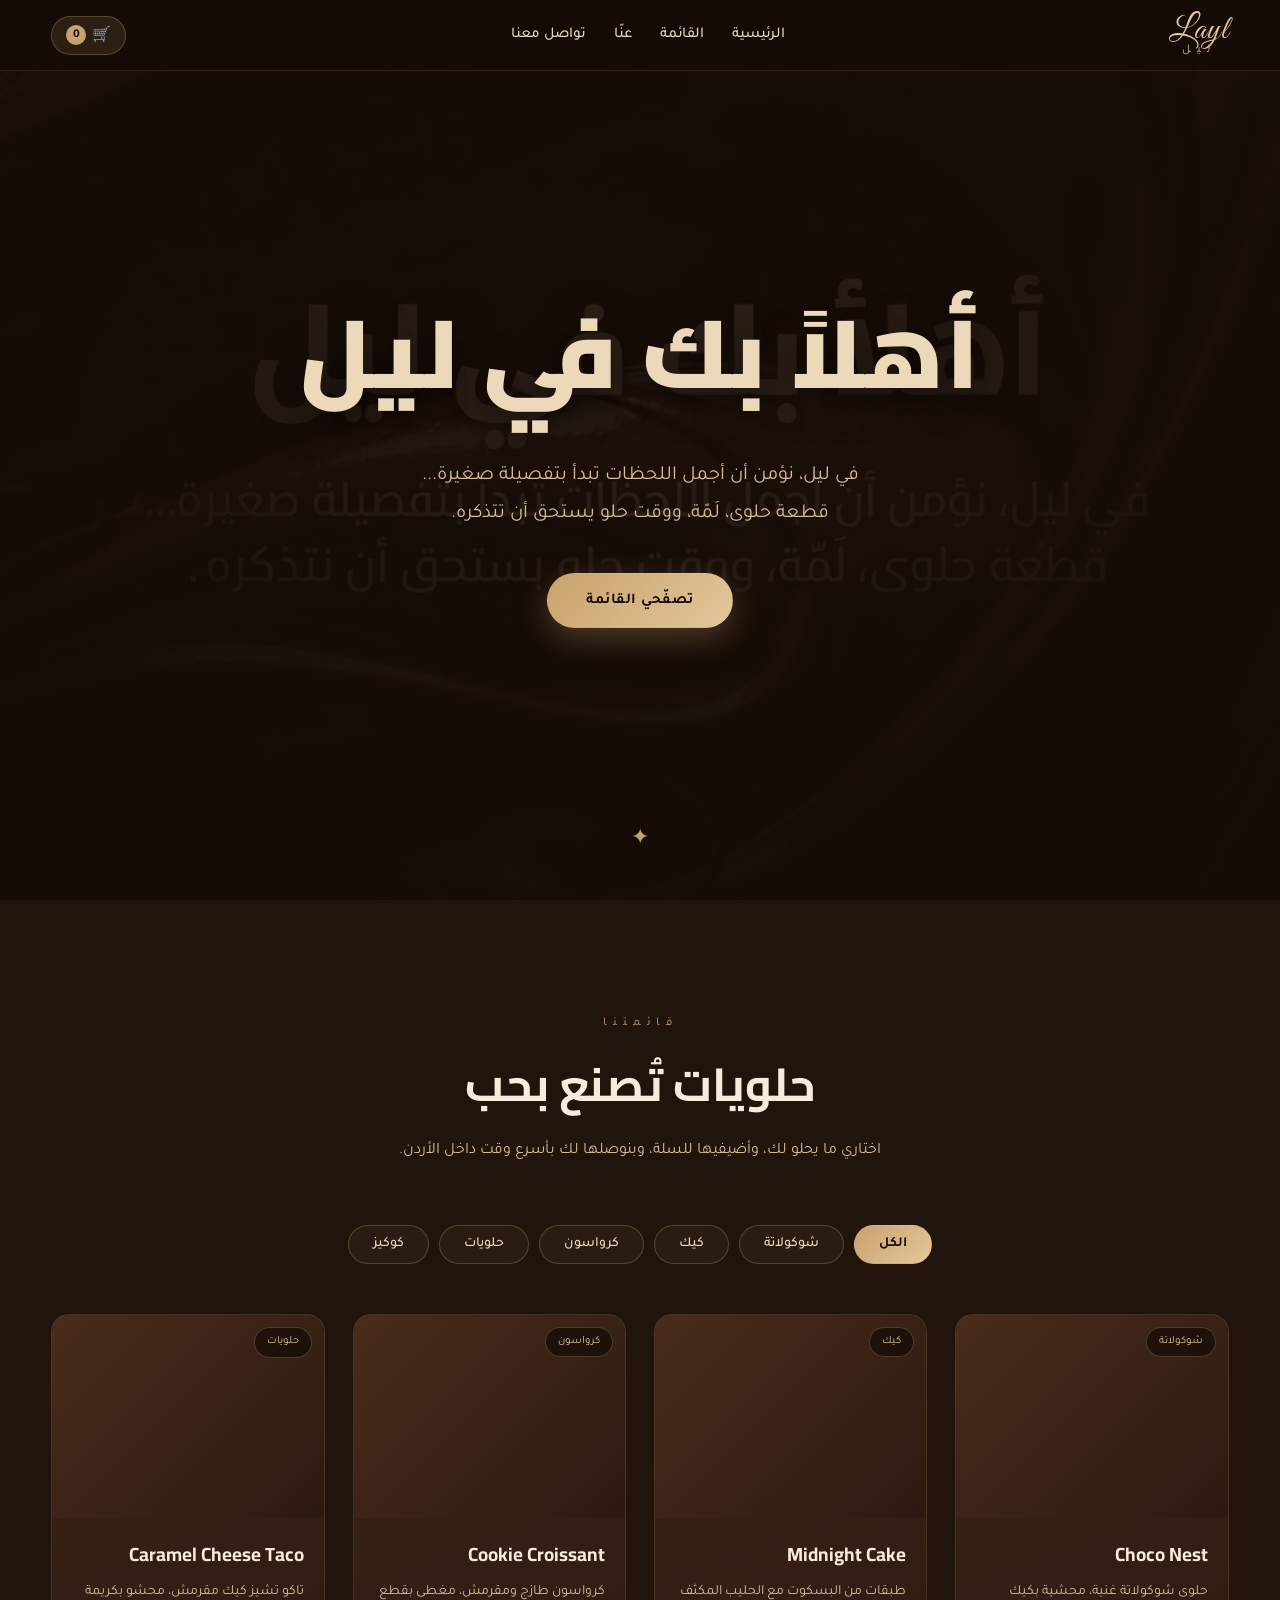
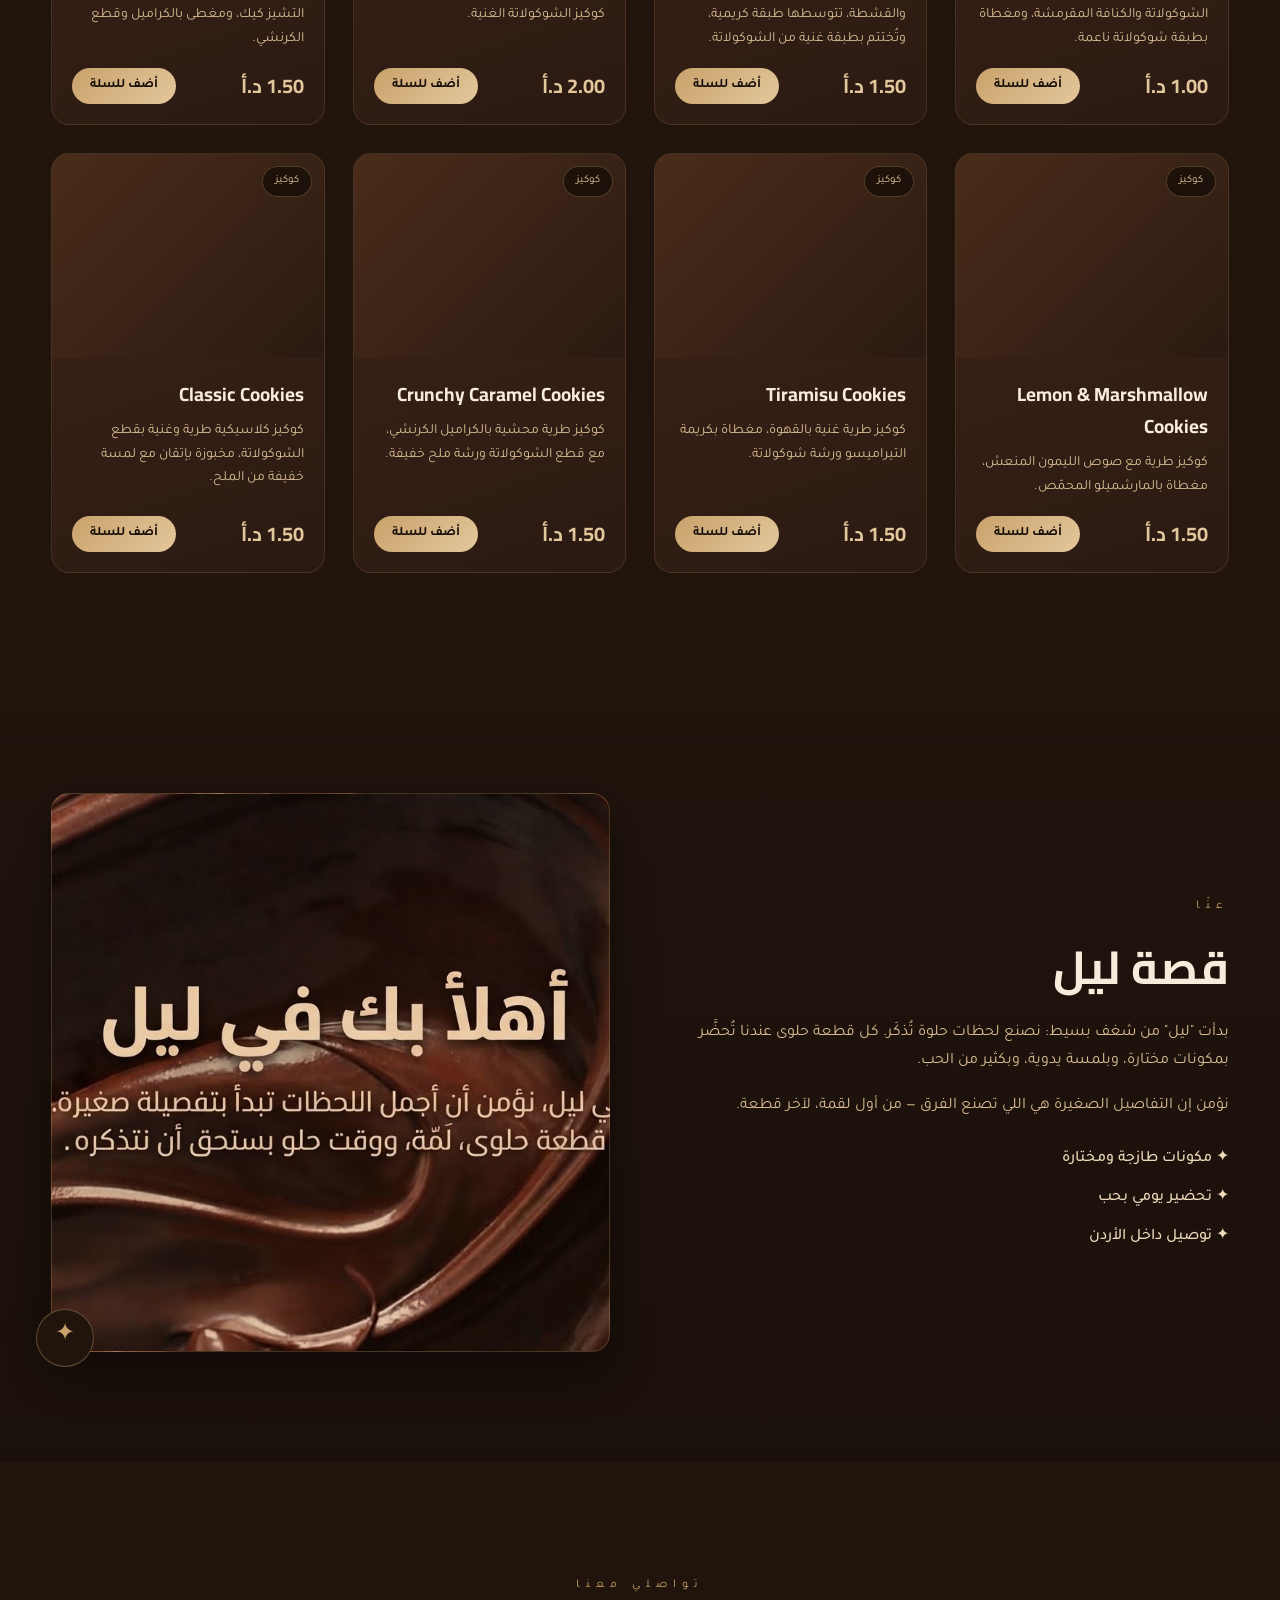
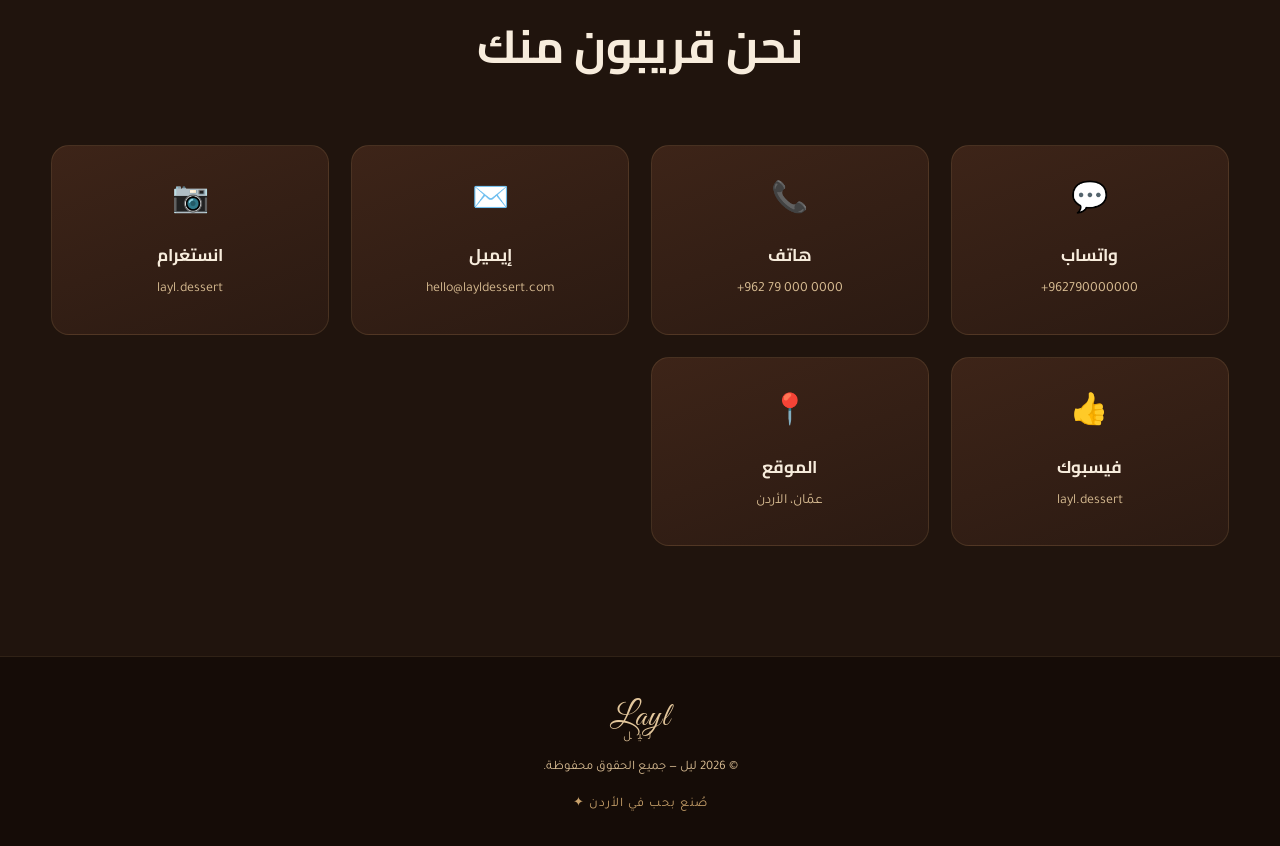
<file: index.html>
<!DOCTYPE html>
<html lang="ar" dir="rtl">
<head>
<meta charset="UTF-8" />
<meta name="viewport" content="width=device-width, initial-scale=1.0" />
<title>ليل | حلويات فاخرة - Layl Dessert</title>
<meta name="description" content="ليل - حلويات فاخرة في الأردن. كيك، شوكولاتة، وحلويات تُصنع بحب." />
<link rel="preconnect" href="https://fonts.googleapis.com">
<link rel="preconnect" href="https://fonts.gstatic.com" crossorigin>
<link href="https://fonts.googleapis.com/css2?family=Cairo:wght@400;600;700;900&family=Great+Vibes&family=Tajawal:wght@300;400;500;700&display=swap" rel="stylesheet">
<link rel="stylesheet" href="assets/css/style.css" />
<!-- Netlify Identity Widget: هذا السطر هو اللي بيحل مشكلة الباسورد -->
<script src="https://identity.netlify.com/v1/netlify-identity-widget.js"></script>
</head>
<body>

<!-- Netlify Form for Orders (Hidden) -->
<form name="order" netlify netlify-honeypot="bot-field" hidden>
  <input type="text" name="name" />
  <input type="text" name="phone" />
  <input type="text" name="address" />
  <input type="text" name="notes" />
  <input type="text" name="items" />
  <input type="text" name="total" />
</form>

<!-- ===== Header ===== -->
<header class="site-header" id="header">
  <div class="container header-inner">
    <a href="#home" class="logo">
      <span class="logo-en">Layl</span>
      <span class="logo-ar">ليل</span>
    </a>
    <nav class="nav" id="nav">
      <a href="#home">الرئيسية</a>
      <a href="#menu">القائمة</a>
      <a href="#about">عنّا</a>
      <a href="#contact">تواصل معنا</a>
    </nav>
    <button class="cart-btn" id="cartBtn" aria-label="سلة التسوق">
      🛒 <span class="cart-count" id="cartCount">0</span>
    </button>
    <button class="menu-toggle" id="menuToggle" aria-label="القائمة">☰</button>
  </div>
</header>

<!-- ===== Hero ===== -->
<section class="hero" id="home">
  <div class="hero-bg"></div>
  <div class="hero-overlay"></div>
  <div class="hero-content">
    <h1 class="hero-title">أهلاً بك في ليل</h1>
    <p class="hero-sub">
      في ليل، نؤمن أن أجمل اللحظات تبدأ بتفصيلة صغيرة...<br>
      قطعة حلوى، لَمّة، ووقت حلو يستحق أن تتذكره.
    </p>
    <a href="#menu" class="btn btn-primary">تصفّحي القائمة</a>
  </div>
  <div class="hero-star">✦</div>
</section>

<!-- ===== Menu ===== -->
<section class="section" id="menu">
  <div class="container">
    <div class="section-head">
      <span class="eyebrow">قائمتنا</span>
      <h2 class="section-title">حلويات تُصنع بحب</h2>
      <p class="section-desc">اختاري ما يحلو لك، وأضيفيها للسلة، وبنوصلها لك بأسرع وقت داخل الأردن.</p>
    </div>
    <div class="categories" id="categories"></div>
    <div class="products-grid" id="productsGrid">
      <div class="loading">جارٍ التحميل...</div>
    </div>
  </div>
</section>

<!-- ===== About ===== -->
<section class="section about" id="about">
  <div class="container about-grid">
    <div class="about-text">
      <span class="eyebrow">عنّا</span>
      <h2 class="section-title">قصة ليل</h2>
      <p>
        بدأت "ليل" من شغف بسيط: نصنع لحظات حلوة تُذكَر. كل قطعة حلوى عندنا تُحضَّر بمكونات مختارة،
        وبلمسة يدوية، وبكثير من الحب.
      </p>
      <p>
        نؤمن إن التفاصيل الصغيرة هي اللي تصنع الفرق — من أول لقمة، لآخر قطعة.
      </p>
      <ul class="features">
        <li>✦ مكونات طازجة ومختارة</li>
        <li>✦ تحضير يومي بحب</li>
        <li>✦ توصيل داخل الأردن</li>
      </ul>
    </div>
    <div class="about-img"></div>
  </div>
</section>

<!-- ===== Contact ===== -->
<section class="section contact" id="contact">
  <div class="container">
    <div class="section-head">
      <span class="eyebrow">تواصلي معنا</span>
      <h2 class="section-title">نحن قريبون منك</h2>
    </div>
    <div class="contact-grid">
      <a class="contact-card" id="cWhatsapp" target="_blank">
        <div class="contact-icon">💬</div>
        <h3>واتساب</h3>
        <p id="cWhatsappText">—</p>
      </a>
      <a class="contact-card" id="cPhone">
        <div class="contact-icon">📞</div>
        <h3>هاتف</h3>
        <p id="cPhoneText">—</p>
      </a>
      <a class="contact-card" id="cEmail">
        <div class="contact-icon">✉️</div>
        <h3>إيميل</h3>
        <p id="cEmailText">—</p>
      </a>
      <a class="contact-card" id="cInstagram" target="_blank">
        <div class="contact-icon">📷</div>
        <h3>انستغرام</h3>
        <p id="cInstagramText">—</p>
      </a>
      <a class="contact-card" id="cFacebook" target="_blank">
        <div class="contact-icon">👍</div>
        <h3>فيسبوك</h3>
        <p id="cFacebookText">—</p>
      </a>
      <div class="contact-card">
        <div class="contact-icon">📍</div>
        <h3>الموقع</h3>
        <p id="cAddress">—</p>
      </div>
    </div>
  </div>
</section>

<!-- ===== Footer ===== -->
<footer class="site-footer">
  <div class="container footer-inner">
    <div class="logo">
      <span class="logo-en">Layl</span>
      <span class="logo-ar">ليل</span>
    </div>
    <p>© <span id="year"></span> ليل — جميع الحقوق محفوظة.</p>
    <p class="made">صُنع بحب في الأردن ✦</p>
  </div>
</footer>

<!-- ===== Cart Drawer ===== -->
<div class="cart-overlay" id="cartOverlay"></div>
<aside class="cart-drawer" id="cartDrawer">
  <div class="cart-head">
    <h3>سلة التسوق</h3>
    <button id="cartClose" class="icon-btn">✕</button>
  </div>
  <div class="cart-body" id="cartBody">
    <p class="empty-cart">سلتك فارغة حالياً 🍫</p>
  </div>
  <div class="cart-foot" id="cartFoot" style="display:none">
    <div class="cart-total">
      <span>المجموع:</span>
      <strong id="cartTotal">0.00 د.أ</strong>
    </div>
    <div class="checkout-form">
      <input type="text" id="orderName" placeholder="الاسم الكامل *" required>
      <input type="tel" id="orderPhone" placeholder="رقم الهاتف *" required>
      <input type="text" id="orderAddress" placeholder="العنوان (المدينة، المنطقة، الشارع) *" required>
      <textarea id="orderNotes" placeholder="ملاحظات إضافية (اختياري)" rows="2"></textarea>
      <button class="btn btn-primary btn-full" id="checkoutBtn">إتمام الطلب</button>
      <p class="checkout-note">سيتم إرسال تفاصيل الطلب للإدارة. الدفع عند التسليم أو CliQ.</p>
    </div>
  </div>
</aside>

<button class="fab-cart" id="fabCart">🛒 <span id="fabCount">0</span></button>

<script src="assets/js/main.js"></script>
</body>
</html>
</file>
<file: assets/css/style.css>
:root{
  --brown-900:#150c07;
  --brown-800:#20140d;
  --brown-700:#2b1a12;
  --brown-600:#3d2418;
  --brown-500:#4a2c1a;
  --brown-400:#5c3822;
  --beige-100:#f7ecdc;
  --beige-200:#ecd9ba;
  --beige-300:#d9bd93;
  --gold:#c9a26b;
  --gold-soft:#e3c79c;
  --shadow:0 18px 45px rgba(0,0,0,.45);
  --radius:18px;
}

*{box-sizing:border-box;margin:0;padding:0}
html{scroll-behavior:smooth}
body{
  font-family:'Tajawal','Cairo',sans-serif;
  background:var(--brown-800);
  color:var(--beige-100);
  line-height:1.7;
  overflow-x:hidden;
}
img{max-width:100%;display:block}
a{color:inherit;text-decoration:none}
button{font-family:inherit;cursor:pointer;border:none;background:none;color:inherit}
.container{width:min(1180px,92%);margin-inline:auto}

/* ===== Header ===== */
.site-header{
  position:fixed;top:0;right:0;left:0;z-index:100;
  padding:14px 0;
  background:rgba(21,12,7,.65);
  backdrop-filter:blur(14px);
  border-bottom:1px solid rgba(201,162,107,.15);
  transition:.3s;
}
.header-inner{display:flex;align-items:center;gap:24px;justify-content:space-between}
.logo{display:flex;flex-direction:column;align-items:center;line-height:1}
.logo-en{
  font-family:'Great Vibes',cursive;
  font-size:34px;color:var(--gold-soft);
  letter-spacing:1px;
}
.logo-ar{font-size:12px;color:var(--beige-300);letter-spacing:6px;margin-top:-4px}
.nav{display:flex;gap:28px}
.nav a{color:var(--beige-200);font-weight:500;font-size:15px;position:relative;transition:.25s}
.nav a::after{
  content:'';position:absolute;bottom:-6px;right:0;width:0;height:1.5px;
  background:var(--gold);transition:.3s;
}
.nav a:hover{color:var(--gold-soft)}
.nav a:hover::after{width:100%}
.cart-btn,.menu-toggle{
  background:rgba(201,162,107,.12);
  border:1px solid rgba(201,162,107,.3);
  color:var(--beige-100);
  padding:8px 14px;border-radius:50px;font-size:15px;
  display:flex;align-items:center;gap:6px;transition:.25s;
}
.cart-btn:hover,.menu-toggle:hover{background:rgba(201,162,107,.25)}
.cart-count{
  background:var(--gold);color:var(--brown-900);
  font-weight:700;font-size:12px;border-radius:50%;
  min-width:20px;height:20px;display:grid;place-items:center;padding:0 5px;
}
.menu-toggle{display:none;font-size:20px}

/* ===== Hero ===== */
.hero{
  position:relative;min-height:100vh;
  display:flex;align-items:center;justify-content:center;
  text-align:center;overflow:hidden;
}
.hero-bg{
  position:absolute;inset:0;
  background:url('../../images/hero.jpg') center/cover no-repeat;
  background-color:var(--brown-700);
  transform:scale(1.05);
  animation:slowZoom 20s ease-in-out infinite alternate;
}
@keyframes slowZoom{to{transform:scale(1.15)}}
.hero-overlay{
  position:absolute;inset:0;
  background:
    radial-gradient(ellipse at center, rgba(21,12,7,.35) 0%, rgba(21,12,7,.85) 75%),
    linear-gradient(to bottom, rgba(21,12,7,.7), rgba(21,12,7,.95));
}
.hero-content{position:relative;z-index:2;padding:0 20px;animation:fadeUp 1.2s ease}
@keyframes fadeUp{from{opacity:0;transform:translateY(30px)}to{opacity:1;transform:none}}
.hero-title{
  font-family:'Cairo',sans-serif;font-weight:900;
  font-size:clamp(42px,8vw,96px);
  color:var(--beige-200);
  letter-spacing:2px;
  text-shadow:0 8px 40px rgba(0,0,0,.6);
  margin-bottom:22px;
}
.hero-sub{
  font-size:clamp(15px,2vw,20px);
  color:var(--beige-300);
  max-width:620px;margin:0 auto 40px;
  line-height:1.9;
}
.hero-star{
  position:absolute;bottom:40px;left:50%;transform:translateX(-50%);
  color:var(--gold);font-size:22px;animation:twinkle 2.5s infinite;
}
@keyframes twinkle{0%,100%{opacity:.4;transform:translateX(-50%) scale(1)}50%{opacity:1;transform:translateX(-50%) scale(1.3)}}

/* ===== Buttons ===== */
.btn{
  display:inline-block;padding:14px 38px;border-radius:50px;
  font-weight:700;font-size:15px;letter-spacing:.5px;
  transition:.3s;border:1px solid transparent;
}
.btn-primary{
  background:linear-gradient(135deg,var(--gold),var(--gold-soft));
  color:var(--brown-900);
  box-shadow:0 10px 30px rgba(201,162,107,.3);
}
.btn-primary:hover{transform:translateY(-3px);box-shadow:0 15px 40px rgba(201,162,107,.5)}
.btn-full{width:100%;text-align:center}

/* ===== Sections ===== */
.section{padding:110px 0;position:relative}
.section-head{text-align:center;margin-bottom:60px}
.eyebrow{
  display:inline-block;color:var(--gold);letter-spacing:6px;
  font-size:12px;text-transform:uppercase;margin-bottom:12px;
}
.section-title{
  font-family:'Cairo',sans-serif;font-weight:700;
  font-size:clamp(28px,4vw,46px);color:var(--beige-100);
  margin-bottom:14px;
}
.section-desc{color:var(--beige-300);max-width:560px;margin:0 auto;font-size:16px}

/* ===== Categories ===== */
.categories{display:flex;flex-wrap:wrap;gap:10px;justify-content:center;margin-bottom:50px}
.cat-btn{
  padding:10px 24px;border-radius:50px;
  border:1px solid rgba(201,162,107,.3);
  background:rgba(201,162,107,.06);
  color:var(--beige-200);font-size:14px;font-weight:500;
  transition:.25s;
}
.cat-btn:hover{border-color:var(--gold);color:var(--gold-soft)}
.cat-btn.active{
  background:linear-gradient(135deg,var(--gold),var(--gold-soft));
  color:var(--brown-900);font-weight:700;border-color:transparent;
}

/* ===== Products ===== */
.products-grid{
  display:grid;gap:28px;
  grid-template-columns:repeat(auto-fill,minmax(260px,1fr));
}
.loading{grid-column:1/-1;text-align:center;color:var(--beige-300);padding:60px 0}
.product-card{
  background:linear-gradient(160deg,var(--brown-600),var(--brown-700));
  border:1px solid rgba(201,162,107,.15);
  border-radius:var(--radius);
  overflow:hidden;
  transition:.35s cubic-bezier(.2,.7,.3,1);
  display:flex;flex-direction:column;
  animation:fadeUp .6s ease backwards;
}
.product-card:hover{
  transform:translateY(-8px);
  border-color:rgba(201,162,107,.5);
  box-shadow:var(--shadow);
}
.product-img{
  aspect-ratio:4/3;overflow:hidden;position:relative;
  background:linear-gradient(135deg,var(--brown-500),var(--brown-700));
}
.product-img img{width:100%;height:100%;object-fit:cover;transition:.6s}
.product-card:hover .product-img img{transform:scale(1.08)}
.product-cat{
  position:absolute;top:12px;right:12px;
  background:rgba(21,12,7,.75);backdrop-filter:blur(8px);
  color:var(--gold-soft);font-size:11px;padding:5px 12px;border-radius:50px;
  border:1px solid rgba(201,162,107,.3);
}
.product-body{padding:20px;display:flex;flex-direction:column;flex:1;gap:10px}
.product-name{
  font-family:'Cairo',sans-serif;font-weight:700;
  font-size:19px;color:var(--beige-100);
}
.product-desc{font-size:14px;color:var(--beige-300);flex:1;line-height:1.7}
.product-footer{display:flex;align-items:center;justify-content:space-between;gap:10px;margin-top:6px}
.product-price{
  font-family:'Cairo',sans-serif;font-weight:700;
  font-size:20px;color:var(--gold-soft);
}
.add-btn{
  background:linear-gradient(135deg,var(--gold),var(--gold-soft));
  color:var(--brown-900);font-weight:700;
  padding:10px 18px;border-radius:50px;font-size:13px;
  transition:.25s;white-space:nowrap;
}
.add-btn:hover{transform:scale(1.05);box-shadow:0 8px 22px rgba(201,162,107,.4)}
.add-btn.added{background:var(--brown-400);color:var(--beige-100)}

/* ===== About ===== */
.about{background:linear-gradient(180deg,transparent,rgba(21,12,7,.5))}
.about-grid{
  display:grid;grid-template-columns:1fr 1fr;gap:60px;align-items:center;
}
.about-text p{color:var(--beige-300);margin-bottom:18px;font-size:16px}
.features{list-style:none;margin-top:26px;display:grid;gap:12px}
.features li{color:var(--beige-200);font-weight:500}
.about-img{
  aspect-ratio:1/1;border-radius:var(--radius);
  background:url('../../images/hero.jpg') center/cover;
  border:1px solid rgba(201,162,107,.25);
  box-shadow:var(--shadow);
  position:relative;
}
.about-img::after{
  content:'✦';position:absolute;bottom:-16px;left:-16px;
  background:var(--brown-800);color:var(--gold);
  width:56px;height:56px;border-radius:50%;
  display:grid;place-items:center;font-size:24px;
  border:1px solid rgba(201,162,107,.4);
}

/* ===== Contact ===== */
.contact-grid{
  display:grid;gap:22px;
  grid-template-columns:repeat(auto-fit,minmax(220px,1fr));
}
.contact-card{
  background:linear-gradient(160deg,var(--brown-600),var(--brown-700));
  border:1px solid rgba(201,162,107,.15);
  border-radius:var(--radius);
  padding:32px 22px;text-align:center;
  transition:.3s;display:block;
}
.contact-card:hover{
  transform:translateY(-6px);
  border-color:rgba(201,162,107,.5);
  box-shadow:var(--shadow);
}
.contact-icon{font-size:30px;margin-bottom:12px}
.contact-card h3{font-family:'Cairo',sans-serif;color:var(--beige-100);margin-bottom:8px;font-size:17px}
.contact-card p{color:var(--beige-300);font-size:14px;direction:ltr;word-break:break-all}

/* ===== Footer ===== */
.site-footer{
  background:var(--brown-900);
  border-top:1px solid rgba(201,162,107,.15);
  padding:44px 0 30px;text-align:center;
}
.footer-inner{display:flex;flex-direction:column;align-items:center;gap:14px}
.site-footer p{color:var(--beige-300);font-size:13px}
.made{color:var(--gold)!important;letter-spacing:1px}

/* ===== Cart ===== */
.cart-overlay{
  position:fixed;inset:0;background:rgba(0,0,0,.65);
  backdrop-filter:blur(4px);opacity:0;pointer-events:none;
  transition:.3s;z-index:200;
}
.cart-overlay.open{opacity:1;pointer-events:auto}
.cart-drawer{
  position:fixed;top:0;left:0;height:100%;width:min(420px,92%);
  background:var(--brown-700);
  border-right:1px solid rgba(201,162,107,.2);
  z-index:201;transform:translateX(-100%);
  transition:transform .4s cubic-bezier(.2,.7,.3,1);
  display:flex;flex-direction:column;
}
.cart-drawer.open{transform:translateX(0)}
.cart-head{
  padding:22px 24px;display:flex;justify-content:space-between;align-items:center;
  border-bottom:1px solid rgba(201,162,107,.15);
}
.cart-head h3{font-family:'Cairo',sans-serif;font-size:20px}
.icon-btn{font-size:20px;color:var(--beige-200);padding:4px 8px}
.cart-body{flex:1;overflow-y:auto;padding:20px 24px}
.empty-cart{text-align:center;color:var(--beige-300);padding:60px 0}
.cart-item{
  display:flex;gap:14px;padding:14px 0;
  border-bottom:1px solid rgba(201,162,107,.1);
}
.cart-item img{
  width:70px;height:70px;object-fit:cover;border-radius:12px;
  background:var(--brown-500);
}
.cart-item-info{flex:1}
.cart-item-name{font-weight:700;color:var(--beige-100);font-size:15px;margin-bottom:4px}
.cart-item-price{color:var(--gold-soft);font-size:14px;font-weight:600}
.qty-controls{
  display:flex;align-items:center;gap:10px;margin-top:8px;
}
.qty-controls button{
  width:26px;height:26px;border-radius:50%;
  background:rgba(201,162,107,.15);
  color:var(--beige-100);font-size:16px;font-weight:700;
  display:grid;place-items:center;border:1px solid rgba(201,162,107,.25);
}
.qty-controls button:hover{background:rgba(201,162,107,.3)}
.qty-controls span{min-width:20px;text-align:center;font-weight:700}
.remove-btn{color:#d98b8b;font-size:12px;margin-inline-start:auto;align-self:flex-start}
.cart-foot{
  padding:20px 24px;border-top:1px solid rgba(201,162,107,.15);
  background:var(--brown-800);
}
.cart-total{
  display:flex;justify-content:space-between;align-items:center;
  font-size:18px;margin-bottom:16px;
}
.cart-total strong{color:var(--gold-soft);font-size:22px;font-family:'Cairo',sans-serif}
.checkout-form{display:grid;gap:10px}
.checkout-form input,.checkout-form textarea{
  background:var(--brown-600);border:1px solid rgba(201,162,107,.2);
  color:var(--beige-100);padding:12px 16px;border-radius:12px;
  font-family:inherit;font-size:14px;resize:none;
}
.checkout-form input::placeholder,.checkout-form textarea::placeholder{color:rgba(236,217,186,.45)}
.checkout-form input:focus,.checkout-form textarea:focus{
  outline:none;border-color:var(--gold);background:var(--brown-500);
}
.checkout-note{font-size:11px;color:var(--beige-300);text-align:center;opacity:.7}

/* ===== FAB ===== */
.fab-cart{
  position:fixed;bottom:24px;left:24px;z-index:99;
  background:linear-gradient(135deg,var(--gold),var(--gold-soft));
  color:var(--brown-900);font-weight:700;
  padding:14px 20px;border-radius:50px;font-size:16px;
  box-shadow:0 12px 30px rgba(201,162,107,.4);
  display:none;align-items:center;gap:8px;
}
.fab-cart.show{display:flex;animation:fadeUp .4s ease}

/* ===== Responsive ===== */
@media(max-width:860px){
  .nav{
    position:fixed;top:70px;right:0;left:0;
    background:rgba(21,12,7,.97);backdrop-filter:blur(14px);
    flex-direction:column;padding:24px;gap:18px;
    transform:translateY(-120%);transition:.35s;
    border-bottom:1px solid rgba(201,162,107,.2);
  }
  .nav.open{transform:translateY(0)}
  .menu-toggle{display:flex}
  .about-grid{grid-template-columns:1fr;gap:40px}
  .section{padding:80px 0}
  .cart-btn{order:2}
  .header-inner{gap:12px}
}
</file>
